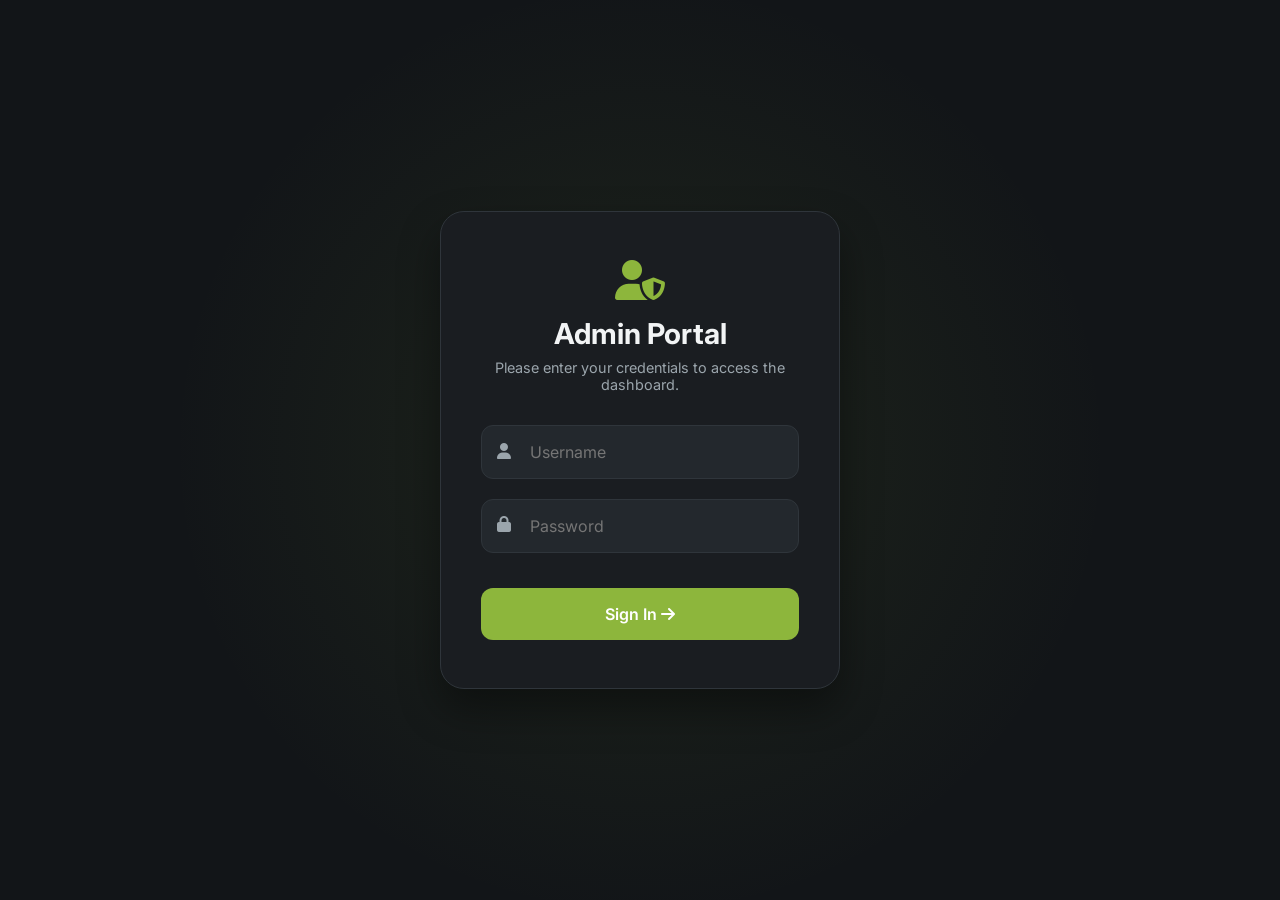
<file: login.html>
<!doctype html>
<html lang="en">
  <head>
    <meta charset="UTF-8" />
    <meta name="viewport" content="width=device-width, initial-scale=1.0" />
    <title>Admin Login | SteppingTech</title>
    <link
      rel="stylesheet"
      href="https://cdnjs.cloudflare.com/ajax/libs/font-awesome/6.5.1/css/all.min.css"
    />
    <link
      href="https://fonts.googleapis.com/css2?family=Inter:wght@400;600;700&display=swap"
      rel="stylesheet"
    />
    <style>
      :root {
        --brand: #8db63c;
        --bg-main: #121518;
        --surface: #1a1d21;
        --border: #2f353b;
        --text: #f2f4f5;
      }
      * {
        margin: 0;
        padding: 0;
        box-sizing: border-box;
        font-family: "Inter", sans-serif;
      }
      body {
        background-color: var(--bg-main);
        background-image: radial-gradient(
          circle at 50% 50%,
          rgba(141, 182, 60, 0.1) 0%,
          transparent 60%
        );
        color: var(--text);
        min-height: 100vh;
        display: flex;
        align-items: center;
        justify-content: center;
        padding: 1rem;
      }
      .login-card {
        background: var(--surface);
        border: 1px solid var(--border);
        padding: 3rem 2.5rem;
        border-radius: 24px;
        width: 100%;
        max-width: 400px;
        box-shadow: 0 20px 40px rgba(0, 0, 0, 0.4);
        text-align: center;
      }
      .login-card i.lock-icon {
        font-size: 2.5rem;
        color: var(--brand);
        margin-bottom: 1rem;
      }
      .login-card h2 {
        font-size: 1.8rem;
        margin-bottom: 0.5rem;
      }
      .login-card p {
        color: #9ba5ac;
        font-size: 0.9rem;
        margin-bottom: 2rem;
      }
      .input-group {
        position: relative;
        margin-bottom: 1.2rem;
      }
      .input-group i {
        position: absolute;
        left: 1rem;
        top: 1.1rem;
        color: #9ba5ac;
      }
      .input-group input {
        width: 100%;
        padding: 1rem 1rem 1rem 3rem;
        background: #23282d;
        border: 1px solid var(--border);
        border-radius: 12px;
        color: white;
        font-size: 1rem;
        outline: none;
        transition: 0.3s;
      }
      .input-group input:focus {
        border-color: var(--brand);
        box-shadow: 0 0 0 3px rgba(141, 182, 60, 0.2);
      }
      .login-btn {
        width: 100%;
        padding: 1rem;
        background: var(--brand);
        color: white;
        border: none;
        border-radius: 12px;
        font-size: 1rem;
        font-weight: 600;
        cursor: pointer;
        transition: 0.3s;
        margin-top: 1rem;
      }
      .login-btn:hover {
        background: #6e9a2e;
        transform: translateY(-2px);
      }
      .error-msg {
        color: #ef4444;
        font-size: 0.85rem;
        margin-top: 1rem;
        display: none;
      }
      @media (max-width: 400px) {
        .login-card {
          padding: 2rem 1.5rem;
          border-radius: 18px;
        }
        .login-card h2 {
          font-size: 1.5rem;
        }
      }
    </style>
  </head>
  <body>
    <div class="login-card">
      <i class="fas fa-user-shield lock-icon"></i>
      <h2>Admin Portal</h2>
      <p>Please enter your credentials to access the dashboard.</p>

      <form id="loginForm" autocomplete="on">
        <div class="input-group">
          <i class="fas fa-user"></i>
          <input
            type="text"
            id="username"
            name="username"
            placeholder="Username"
            autocomplete="username"
            required
          />
        </div>
        <div class="input-group">
          <i class="fas fa-lock"></i>
          <input
            type="password"
            id="password"
            name="password"
            placeholder="Password"
            autocomplete="current-password"
            required
          />
        </div>
        <button type="submit" class="login-btn">
          Sign In <i class="fas fa-arrow-right"></i>
        </button>
        <p id="errorMsg" class="error-msg">Invalid Credentials!</p>
      </form>
    </div>

    <script>
      document
        .getElementById("loginForm")
        .addEventListener("submit", function (e) {
          e.preventDefault();
          const user = document.getElementById("username").value;
          const pass = document.getElementById("password").value;
          const error = document.getElementById("errorMsg");

          // Local dev fallback — replace with backend call before going public
          if (user === "admin" && pass === "steppingtech123") {
            localStorage.setItem("isAdminLoggedIn", "true");
            window.location.href = "index.html";
          } else {
            error.style.display = "block";
          }
        });
    </script>
  </body>
</html>
</file>
